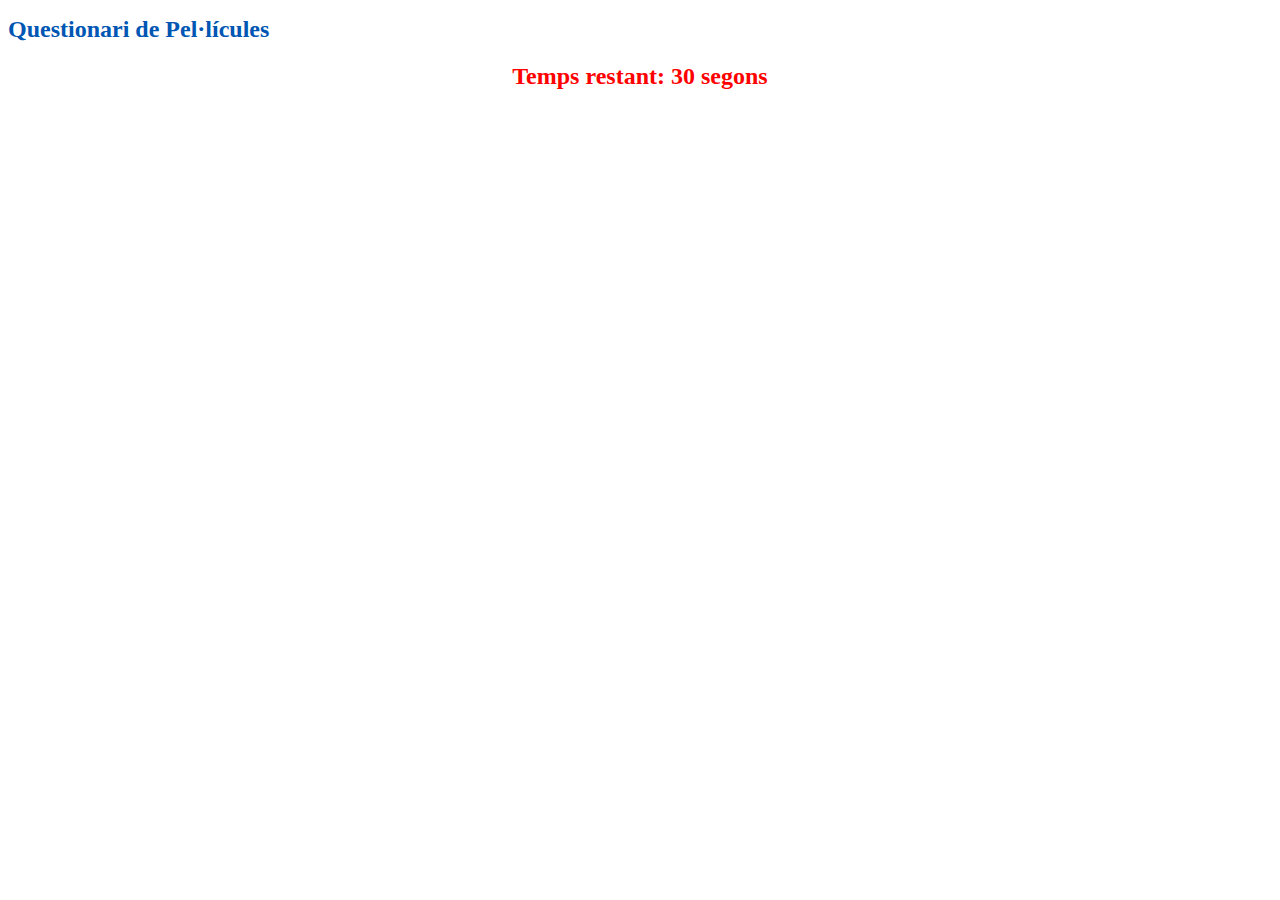
<file: back/index.html>
<!DOCTYPE html>
<html lang="ca">
<head>
    <meta charset="UTF-8">
    <meta name="viewport" content="width=device-width, initial-scale=1.0">
    <title>Questionari</title>
    <link rel="stylesheet" href="style.css">
</head>
<body>
    <div class="container">
        <h1>Questionari de Pel·lícules</h1>
        <!-- Div per mostrar el temporitzador -->
        <div id="timer" style="font-size: 1.5rem; color: red; margin-bottom: 20px;">
            Temps restant: 30 segons
        </div>
        <!-- Div per mostrar les preguntes i respostes -->
        <div id="preguntesContainer"></div>
    </div>
    <br>
    <script src="functions.js"></script>
</body>
</html>
</file>
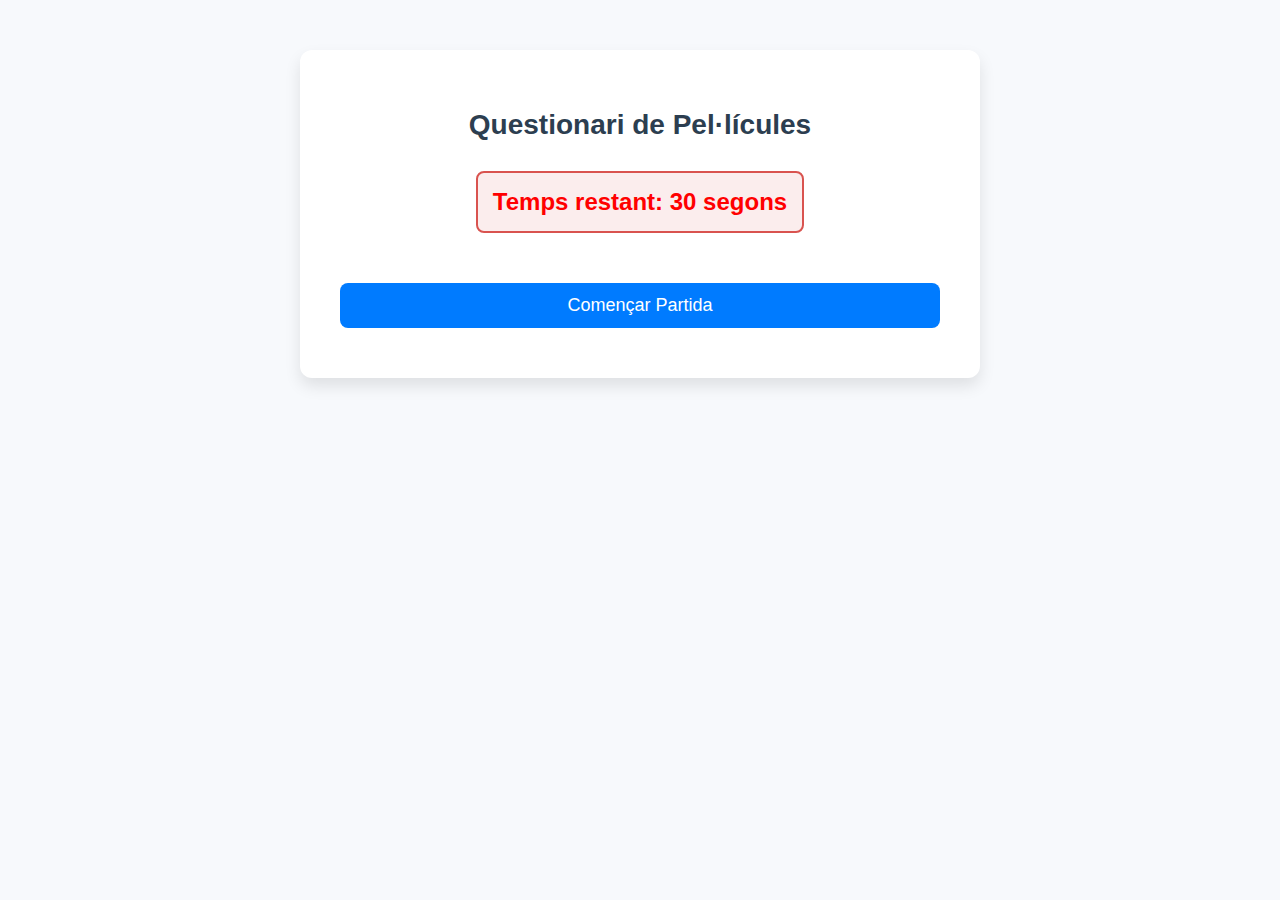
<file: front/index.html>
<!DOCTYPE html>
<html lang="ca">
<head>
    <meta charset="UTF-8">
    <meta name="viewport" content="width=device-width, initial-scale=1.0">
    <title>Questionari de Pel·lícules</title>
    <link rel="stylesheet" href="style.css">
</head>
<body>
    <div class="container">
        <h1>Questionari de Pel·lícules</h1>
        
        <div class="container2">
            <div id="timer" style="font-size: 1.5rem; color: red; margin-bottom: 20px;">
                Temps restant: 30 segons
            </div>
        </div>
        <div id="preguntesContainer"></div>

        <button id="començarBoto">Començar Partida</button>
        <button id="reiniciarBoto" style="display: none;">Tornar a jugar</button>

        <!--<div class="migracio-section" style="margin-top: 30px;">
            <h2>Iniciar Migració de Preguntes</h2>
            <button id="migrarBoto">Migrar Preguntes</button>
            <div id="statusMigracio" style="margin-top: 10px; font-size: 1rem;"></div>
        </div>-->
    </div>

    <script src="functions.js"></script>
</body>
</html>
</file>
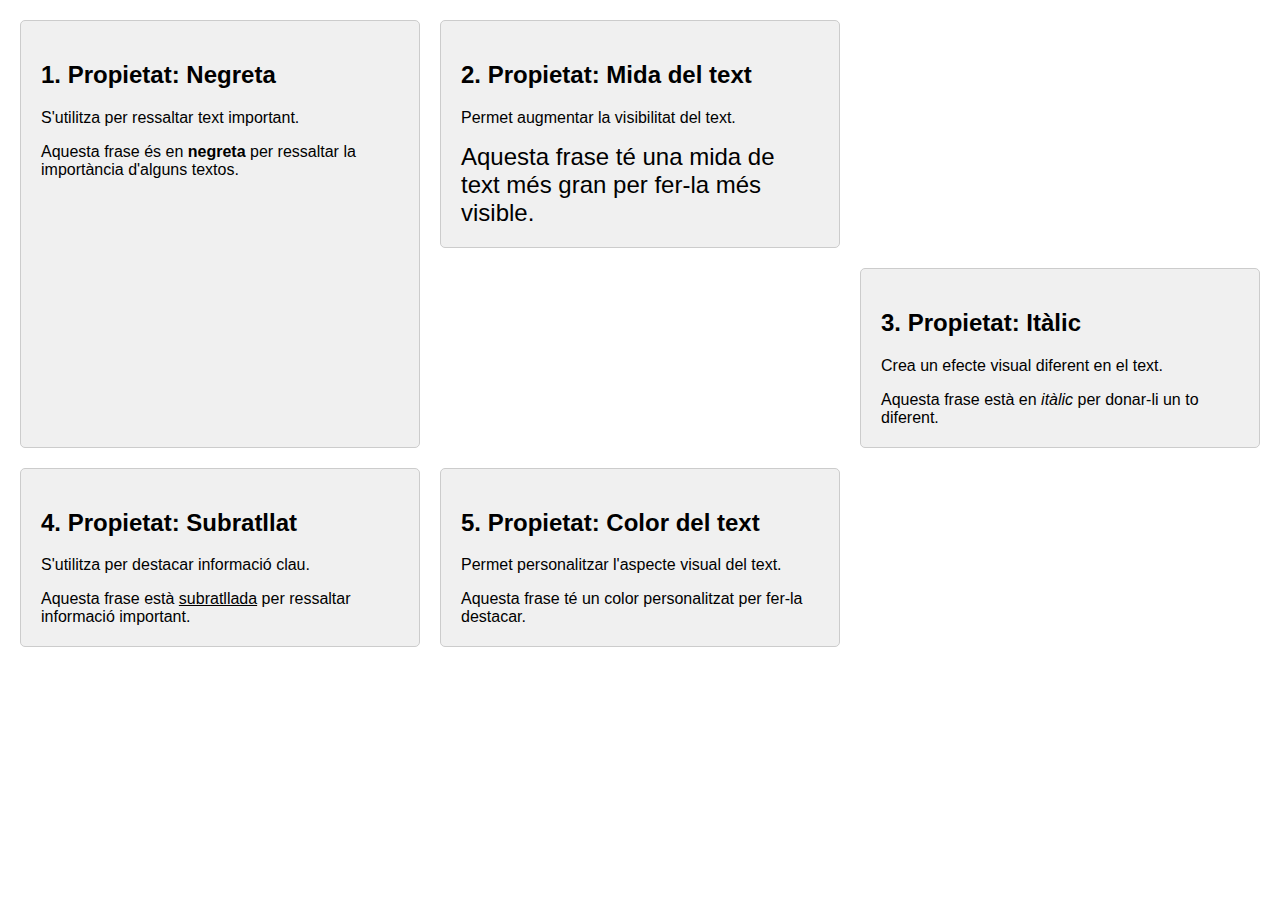
<file: grid/index.html>
<!DOCTYPE html>
<html lang="ca">
<head>
    <meta charset="UTF-8">
    <meta name="viewport" content="width=device-width, initial-scale=1.0">
    <title>Exemple Graella</title>
    <link rel="stylesheet" href="style.css">
</head>
<body>
    <div class="graella">
        <div class="info area1">
            <h2>1. Propietat: Negreta</h2>
            <p class="explicacio">S'utilitza per ressaltar text important.</p>
            <div class="exemple">Aquesta frase és en <strong>negreta</strong> per ressaltar la importància d'alguns textos.</div>
        </div>
        <div class="info area2">
            <h2>2. Propietat: Mida del text</h2>
            <p class="explicacio">Permet augmentar la visibilitat del text.</p>
            <div class="agrandar-text">Aquesta frase té una mida de text més gran per fer-la més visible.</div>
        </div>
        <div class="info area3">
            <h2>3. Propietat: Itàlic</h2>
            <p class="explicacio">Crea un efecte visual diferent en el text.</p>
            <div class="exemple">Aquesta frase està en <em>itàlic</em> per donar-li un to diferent.</div>
        </div>
        <div class="info area4">
            <h2>4. Propietat: Subratllat</h2>
            <p class="explicacio">S'utilitza per destacar informació clau.</p>
            <div class="exemple">Aquesta frase està <u>subratllada</u> per ressaltar informació important.</div>
        </div>
        <div class="info area5">
            <h2>5. Propietat: Color del text</h2>
            <p class="explicacio">Permet personalitzar l'aspecte visual del text.</p>
            <div class="exemple">Aquesta frase té un color personalitzat per fer-la destacar.</div>
        </div>
    </div>    

</body>
</html>
</file>
<file: back/style.css>
<<<<<<< HEAD
.container {
    background-color: #fff;
    border-radius: 8px;
    box-shadow: 0 4px 8px rgba(0, 0, 0, 0.1);
    padding: 20px;
    max-width: 600px; /* Limitem l'amplada per a una millor aparença */
    margin: 0 auto; /* Centrem el contenidor */
    text-align: center; /* Centrem el text dins el contenidor */
}

h1 {
    font-size: 24px;
    margin-bottom: 20px;
    text-align: center;
    color: #333;
}

#timer {
    border-style: solid 1px;
    font-size: 18px;
    margin-top: 20px;
    color: #d9534f;
    text-align: center;
    font-weight: bold; /* Afegim més pes al text per destacar-lo */
}

button {
    background-color: #007bff;
    color: white;
    border: none;
    padding: 12px 20px;
    font-size: 16px;
    border-radius: 5px;
    margin: 10px 0; 
    cursor: pointer;
    width: 100%;
    text-align: left;
    transition: background-color 0.3s ease; 
}

button:hover {
    background-color: #0056b3;
}

button:active {
    background-color: #004080; 
    transform: scale(0.98); 
}

.img {
    max-width: 100%; 
    border-radius: 8px;
    margin-bottom: 15px;
}
=======
/* Estil general */
body {
    font-family: 'Arial', sans-serif;
    background-color: #f4f4f4;
    margin: 0;
    padding: 20px;
    justify-content: center;
    align-items: center;
    height: 100vh;
    color: #333;
}

/* Contenidor del qüestionari */
form {
    background-color: #fff;
    padding: 20px;
    border-radius: 10px;
    box-shadow: 0 4px 8px rgba(0, 0, 0, 0.1);
    max-width: 400px;
    width: 100%;
}

h1 {
    text-align: left;
    color: #0056b3;
    margin-bottom: 20px;
}

p {
    font-size: 18px;
    margin-bottom: 15px;
}

label {
    font-size: 16px;
    display: block;
    margin-bottom: 10px;
    cursor: pointer;
}


/* Botó d'enviament */
button {
    display: block;
    width: 100%;
    padding: 10px;
    background-color: #0056b3;
    color: white;
    border: none;
    border-radius: 5px;
    font-size: 16px;
    cursor: pointer;
    transition: background-color 0.3s ease;

}

button:hover {
    background-color: #003d7a;
}

p span {
    font-weight: bold;
    font-size: 16px;
}

span[style="color: green;"] {
    background-color: #d4edda;
    padding: 5px;
    border-radius: 5px;
    display: inline-block;
}

span[style="color: red;"] {
    background-color: #f8d7da;
    padding: 5px;
    border-radius: 5px;
    display: inline-block;
}

/* Pàgina de resultats */
h2 {
    text-align: left;
    color: #333;
}

form button {
    margin-top: 10px;
}


>>>>>>> d368a9b807533b32b579333d9187f32d58ec9913
</file>
<file: front/style.css>
body {
    font-family: 'Roboto', sans-serif;
    background-color: #f7f9fc;
    margin: 0;
    padding: 0;
    color: #333;
}

.container {
    background-color: #fff;
    border-radius: 12px;
    box-shadow: 0 8px 16px rgba(0, 0, 0, 0.1);
    padding: 40px;
    max-width: 600px;
    margin: 50px auto;
    text-align: center;
}

.container2 {
    text-align: center;
    margin-bottom: 20px;
}

h1 {
    font-size: 28px;
    margin-bottom: 30px;
    color: #2c3e50;
    font-weight: 700;
}

#timer {
    border: 2px solid #d9534f;
    background-color: rgba(217, 83, 79, 0.1);
    padding: 15px;
    border-radius: 8px;
    font-size: 20px;
    color: #d9534f;
    font-weight: bold;
    display: inline-block;
    transition: background-color 0.3s ease, color 0.3s ease;
}

#timer.warning {
    color: #ffcc00;
    border-color: #ffcc00;
}

#timer.danger {
    color: #d9534f;
    border-color: #d9534f;
}


button {
    background-color: #007bff;
    color: white;
    border: none;
    padding: 12px 25px;
    font-size: 18px;
    border-radius: 8px;
    margin: 10px 0;
    cursor: pointer;
    width: 100%;
    text-align: center;
    transition: background-color 0.3s ease, transform 0.2s ease;
}

button:hover {
    background-color: #0056b3;
    transform: translateY(-2px);
}

button:active {
    transform: translateY(0);
}

#preguntesContainer h3 {
    font-size: 20px;
    color: #34495e;
    margin-bottom: 20px;
}

#preguntesContainer img {
    max-width: 100%;
    height: auto;
    margin-bottom: 20px;
    border-radius: 8px;
    box-shadow: 0 4px 8px rgba(0, 0, 0, 0.1);
}

#preguntesContainer p {
    font-size: 18px;
    font-weight: bold;
    margin-top: 10px;
}

#preguntesContainer button {
    background-color: #f1f1f1;
    color: #333;
    border: 1px solid #ccc;
    transition: background-color 0.3s ease;
}

#preguntesContainer button:hover {
    background-color: #e1e1e1;
}

#preguntesContainer button:active {
    background-color: #ccc;
}

#reiniciarBoto {
    background-color: #28a745;
    color: white;
    margin-top: 20px;
}

#reiniciarBoto:hover {
    background-color: #218838;
}
</file>
<file: grid/style.css>
body {
    font-family: Arial, sans-serif;
    margin: 0;
    padding: 0;
}

.graella {
    gap: 20px;
    padding: 20px;
    display: grid;
    grid-template-areas: 
        "area1 area2 ."
        "area1 . area3"
        "area4 area5 .";
}
.info {
    padding: 20px;
    background-color: #f0f0f0;
    border: 1px solid #ccc;
    border-radius: 5px;
}

.area1 {grid-area: area1;}
.area2 {grid-area: area2;}
.area3 {grid-area: area3;}
.area4 {grid-area: area4;}
.area5 {grid-area: area5;}

.subtrallar {
    text-decoration: underline;
}
.agrandar-text {
    font-size: 1.5em;
}
.color-text {
    color: #007bff;
}
</file>
